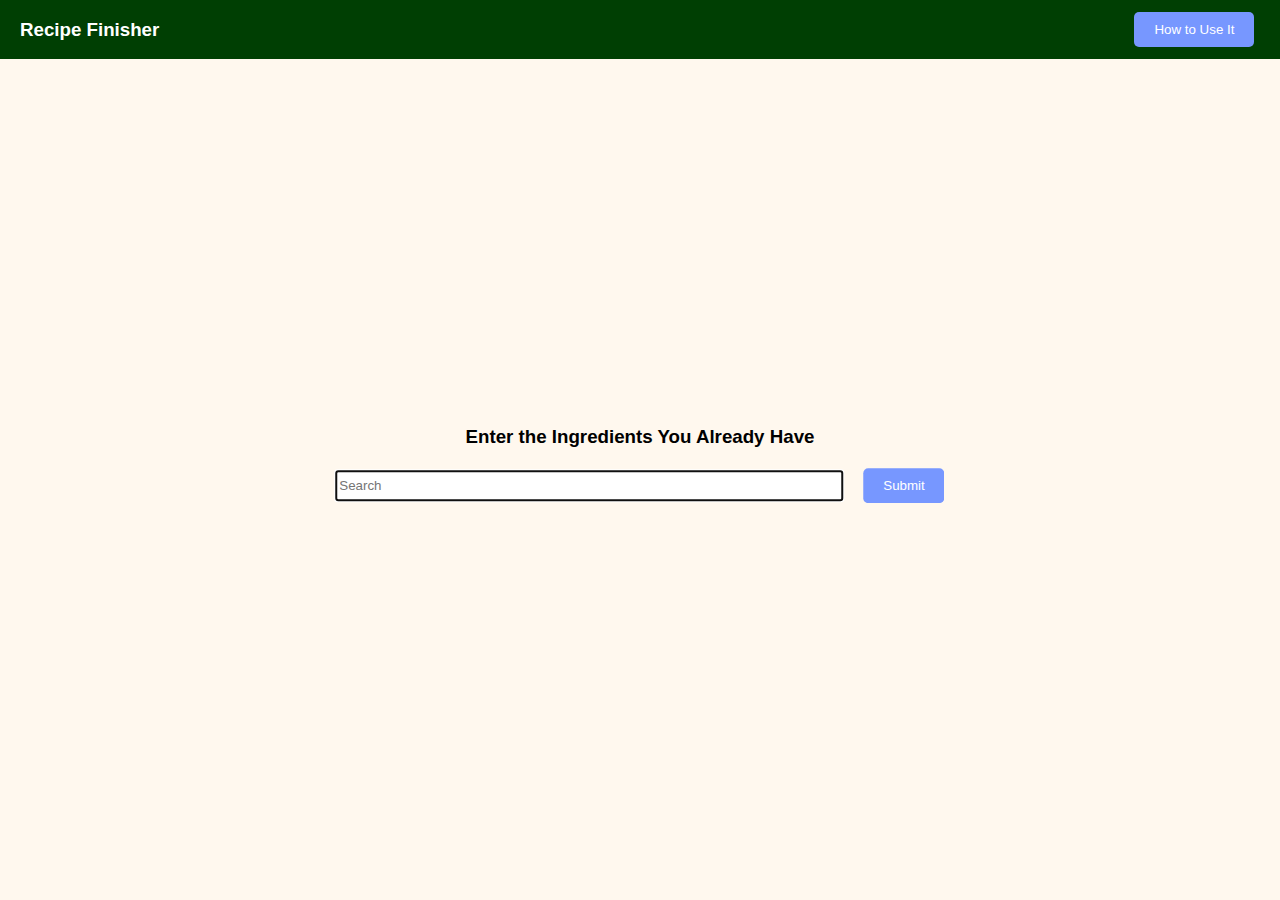
<file: index.html>
<!DOCTYPE html>
<html>
    <head>
        <meta charset="UTF-8">
        <title>Recipe Finisher</title>
        <link rel="stylesheet" href="style.css">
        <script src="app.js" defer></script>
    </head>
    <body>
        <nav>
            <div class="nav">
                <div class="topleft">
                    <h3>Recipe Finisher</h3>
                </div>
                <div class="topright">
                    <button class="usebtn">How to Use It</button>
                </div>
            </div>
        </nav>
        <div class="topnav">
            <h3>Enter the Ingredients You Already Have</h3>
            <div class="search-container">
                <input id="txtSearch" class="searchbox" type="text" placeholder="Search" autofocus/>
                <button class="submitbtn">Submit</button>
            </div>
        </div>        
        <div class="box-container"></div>
        <div class="no-results"></div>
        <button id="clearBtn">Clear</button>        
    </body>
</html>
</file>
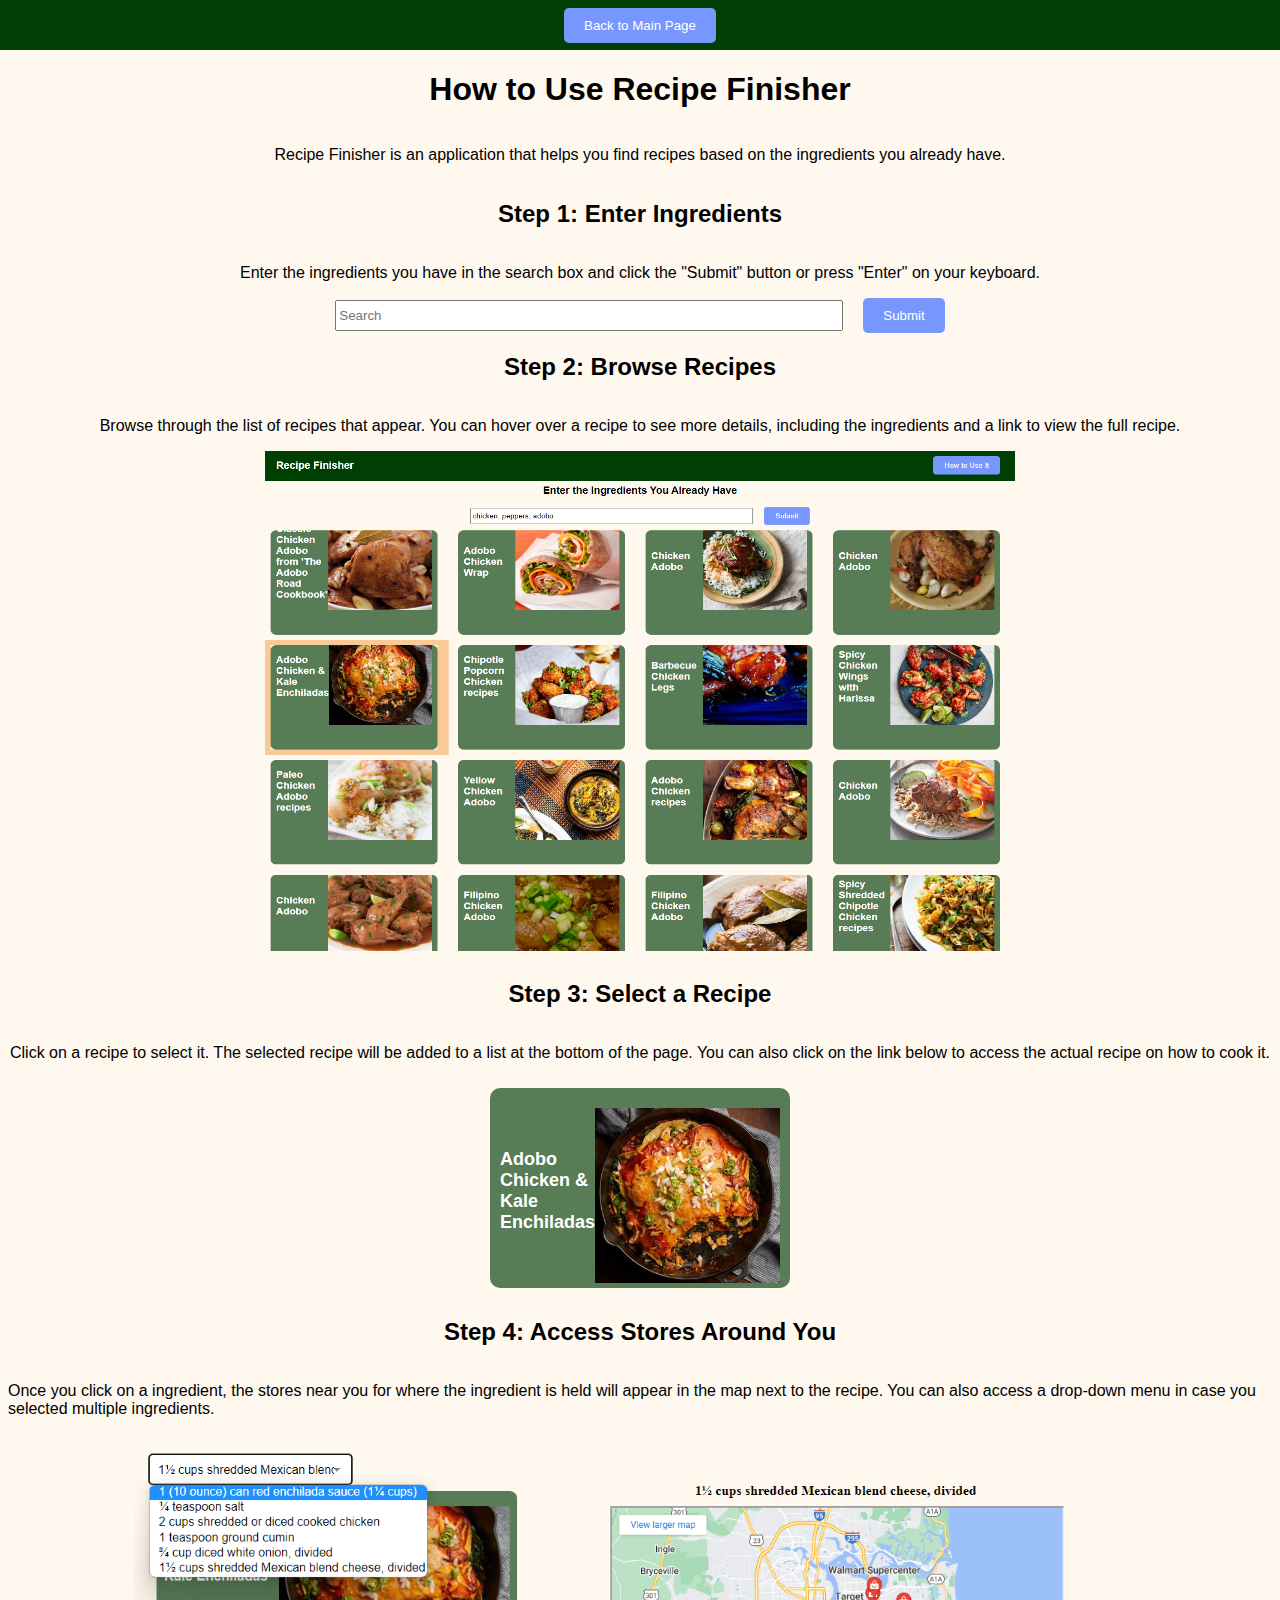
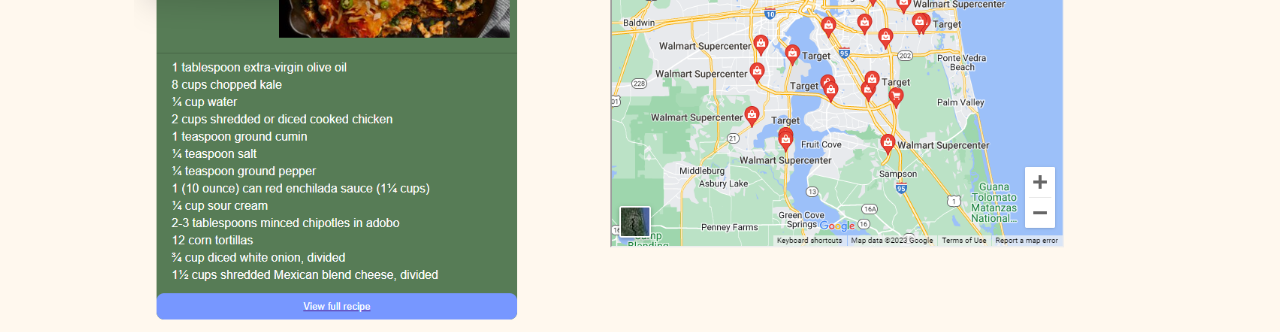
<file: how_to.html>
<!DOCTYPE html>
<html>
    <head>
        <meta charset="UTF-8">
        <title>How to Use Recipe Finisher</title>
        <link rel="stylesheet" href="how_to_style.css">
        <script src="how_to.js" defer></script>
    </head>
    <body>
        <nav>
            <button class="mainbtn">Back to Main Page</button>
        </nav>          
        <h1>How to Use Recipe Finisher</h1>
        <p>Recipe Finisher is an application that helps you find recipes based on the ingredients you already have.</p>
        <h2>Step 1: Enter Ingredients</h2>
        <p>Enter the ingredients you have in the search box and click the "Submit" button or press "Enter" on your keyboard.</p>
        <div class="search-container">
          <input class="searchbox" type="text" placeholder="Search">
          <button class="submitbtn">Submit</button>
        </div>
        <span id="message" style="display: none;">Recipe Grid Appears Below!</span>      
        <h2>Step 2: Browse Recipes</h2>
        <p>Browse through the list of recipes that appear. You can hover over a recipe to see more details, including the ingredients and a link to view the full recipe.</p>
        <img class="display_img" src="display_screenshot.png" alt="Display Screenshot">               
        <h2>Step 3: Select a Recipe</h2>
        <p>Click on a recipe to select it. The selected recipe will be added to a list at the bottom of the page. You can also click on the link below to access the actual recipe on how to cook it.</p>
        <div class="recipe-container">
            <div class="content">
              <div class="text">
                <h2>Adobo Chicken & Kale Enchiladas</h2>
              </div>
              <div class="image">
                <img src="chicken_adobo.jpg" alt="Image">
              </div>
            </div>
            <div class="divider"></div>
            <ol class="list">
                <li>1 tablespoon extra-virgin olive oil</li>
                </li>8 cups chopped kale</li>
                <li>¼ cup water</li>
                <li>2 cups shredded or diced cooked chicken</li>
                <li>1 teaspoon ground cumin</li>
                <li>¼ teaspoon salt</li>
                <li>¼ teaspoon ground pepper</li>
                <li>1 (10 ounce) can red enchilada sauce (1¼ cups)</li>
                <li>¼ cup sour cream</li>
                <li>2-3 tablespoons minced chipotles in adobo</li>
                <li>12 corn tortillas</li>
                <li>¾ cup diced white onion, divided</li>
                <li>1½ cups shredded Mexican blend cheese, divided</li>
            </ol>
            <a href="http://www.eatingwell.com/recipe/260921/adobo-chicken-kale-enchiladas/" target="_blank">
                <button class="view-recipe-button">View full recipe</button>
            </a>
          </div>      
        <h2>Step 4: Access Stores Around You</h2>
        <p>Once you click on a ingredient, the stores near you for where the ingredient is held will appear in the map next to the recipe. You can also access a drop-down menu in case you selected multiple ingredients.</p>
        <img src="display_screenshot_second.png" alt="Second Display Screenshot" height="80%" width="80%">
    </body>
</html>
</file>
<file: style.css>
body {
    background-color: rgb(255, 248, 238);
    margin: 0;
    margin-bottom: 43px;
}

.nav {
    background-color: rgb(0, 63, 3);
    display: flex;
    position: fixed;
    top: 0;
    width: 100%;
    z-index: 1;
}

.topleft {
    flex-grow: 1;
    margin-left: 20px;
    color: #ffffff;
    font-family: Arial, Helvetica, sans-serif;
}

img {
    width: 175px;
    height: 175px;
}

.topright {
    position: absolute;
    top: 10%;
    right: 2%;
}

.topnav h3 {
    margin-bottom: 20px;
    font-family: Arial, Helvetica, sans-serif;
    margin-top: 5%;
}

.search-container {
    display: flex;
    align-items: center;
}

.searchbox {
    height: 25px;
    align-items: center;
    justify-content: center;
    display: flex;
    margin-right: 20px;
    width: 500px;
}

.searchbox input[type="text"] {
    width: 500px;
    padding: 12px 20px;
    border: none;
    border-radius: 5px;
}

.usebtn {
    padding: 10px 20px;
    background-color: #7797ff;
    color: white;
    border: none;
    border-radius: 5px;
    cursor: pointer;
    margin-top: 5%;
}

.submitbtn {
    padding: 10px 20px;
    background-color: #7797ff;
    color: white;
    border: none;
    border-radius: 5px;
    cursor: pointer;
}

.submitbtn:hover {
    background-color: #5f85ff;
}

.searchbox input[type="text"]:focus {
    border-left-color: transparent;
    border-bottom-color: transparent;
}

.topnav {
    display: flex;
    flex-direction: column;
    align-items: center;
    justify-content: center;
    position: absolute;
    top: 50%;
    left: 50%;
    transform: translate(-50%, -50%);
}

.box {
    flex: 0 0 300px; /* Set the width of each box */
    margin: 10px;
    background-color: #749771;
    color: white;
}
  
  
.box:hover {
    width: 500px;
    height: 400px;
}
  
.content {
    display: flex;
    align-items: center;
    justify-content: center;
    height: 50%;
    padding: 10px;
}
  
.text {
    width: 50%;
    font-family: Arial, Helvetica, sans-serif;
}
  
.image {
    width: 100%;
    height: 175px;
    position: relative;
    margin-top: 10px;
    flex-grow: 1;
}
  
.image img {
    width: 100%;
    height: 100%;
    object-fit: cover;
}
  
.list {
    list-style-type: decimal;
    padding-left: 20px;
    margin: 10px 0;
    display: none;
    font-family: Arial, Helvetica, sans-serif;
}
  
.list li {
    margin-bottom: 5px;
}
  
.box:hover .list {
    display: block;
    margin-top: 20px;
}
  
.divider {
    width: 100%;
    height: 1px;
    background-color: #000;
    opacity: 0;
    margin-top: 10px;
    transition: opacity 0.3s ease;
}
  
.box:hover .divider {
    opacity: 0.2;
}

.text h2 {
    margin: 0;
    color: white;
    font-size: 18px;
}

.recipe-container {
    width: 300px;
    max-height: 200px;
    background-color: #577c56;
    margin: 10px;
    overflow: hidden;
    transition: all 0.4s ease;
    order: 0;
    margin-right: 20px;
    color: white;
}

@keyframes expandHeight {
    from {
      height: 200px;
    }
    to {
      height: auto;
    }
}

.recipe-container:hover {
    width: 500px;
    max-height: 1000px;
    max-width: calc(100% - 20px);
}


.list {
    list-style-type: none;
    padding-left: 20px;
    margin: 10px 0;
    display: none;
    overflow: auto;
}

.recipe-container:hover .list{
    display: block;
}

.box-container {
    display: grid !important;
    grid-template-columns: repeat(4, minmax(0, 1fr)) !important;
    grid-auto-rows: minmax(200px, auto) !important;
}

.cloned-recipe-container {
    margin-top: 250px;
    width: 500px;
    margin-left: auto;
    margin-right: auto;
}

.map-container {
    width: 600px;
    margin: 0 auto;
    text-align: center;
    margin-top: 20px;
}

.map-container p {
    font-size: 18px;
    font-weight: bold;
    margin-bottom: 10px;
}

.slow-transition {
    transition-duration: 1.25s;
}

.hidden-link {
    visibility: hidden;
    height: 0;
    padding: 0;
    margin: 0;
}

.recipe-container:hover .hidden-link {
    display: block;
}

.view-recipe-button {
    width: 100%;
    padding: 10px;
    background-color: #7797ff;
    color: white;
    border: none;
    cursor: pointer;
}

.view-recipe-button:hover {
    background-color: #d6e0ffe8;
}

.view-recipe-button a {
    color: white;
    text-decoration: none;
}

.view-recipe-button {
    display: none;
}

.recipe-container:hover .view-recipe-button {
    display: block;
}

.view-recipe-button a {
    text-decoration: none !important;
}

.no-underline {
    text-decoration: none !important;
}

#clearBtn {
    padding: 10px;
    background-color: #7797ff;
    color: white;
    border: none;
    cursor: pointer;
}

#clearBtn:hover {
    background-color: #d6e0ffe8;
}

#clearBtn {
    display: none;
    margin-top: 20px;
    margin-left: 20px;
}

.recipe-container, button {
    border-radius: 10px;
}

select {
    padding: 8px 24px 8px 12px;
    border: none;
    border-radius: 5px;
    font-size: 16px;
    appearance: none;
    background-color: #ffffff;
    background-image: url('data:image/svg+xml;utf8,<svg fill="gray" height="24" viewBox="0 0 24 24" width="24" xmlns="http://www.w3.org/2000/svg"><path d="M7 10l5 5 5-5z"/><path d="M0 0h24v24H0z" fill="none"/></svg>');
    background-repeat: no-repeat;
    background-position: right 8px center;
}

.no-results {
    font-family: Arial, Helvetica, sans-serif;
    position: absolute;
    top: 50%;
    left: 50%;
    transform: translate(-50%, -50%);
    text-align: center;
    font-weight: bold;
}
</file>
<file: how_to_style.css>
body {
    display: flex;
    flex-direction: column;
    align-items: center;
    background-color: rgb(255, 248, 238);
    margin-top: 50px;
}

nav {
    position: fixed;
    top: 0;
    left: 0;
    width: 100%;
    height: 50px;
    background-color: rgb(0, 63, 3);
    display: flex;
    align-items: center;
    justify-content: center;
}
  
nav a {
    text-decoration: none;
}

.view-recipe-button {
    width: 100%;
    padding: 10px;
    background-color: #7797ff;
    color: white;
    border: none;
    cursor: pointer;
}

.view-recipe-button a {
    color: white;
    text-decoration: none;
}

.view-recipe-button {
    display: none;
}

.recipe-container {
    width: 300px;
    max-height: 200px;
    background-color: #577c56;
    margin: 10px;
    overflow: hidden;
    transition: all 0.4s ease;
    border-radius: 10px;
}
  
.recipe-container:hover {
    width: 500px;
    max-height: 1000px;
}
  
.list {
    list-style-type: none;
    padding-left: 20px;
    margin: 10px 0;
    display: none;
    font-family: Arial, Helvetica, sans-serif;
    color: white;
}
  
.recipe-container:hover .list {
    display: block;
}
  
.recipe-container:hover .list {
    display: block;
    max-height: 500px;
}  

.recipe-container:hover .view-recipe-button {
    display: block;
}

.view-recipe-button a {
    text-decoration: none !important;
}

.content {
    display: flex;
    align-items: center;
    justify-content: center;
    height: 50%;
    padding: 10px;
}

.text {
    width: 50%;
}
  
.text h2 {
    margin: 0;
    color: #ffffff;
    font-size: 18px;
}
  
.image {
    width: 100%;
    height: 175px;
    margin-top: 10px;
    flex-grow: 1;
}
  
.image img {
    width: 100%;
    height: 100%;
    object-fit: cover;
}

.divider {
    width: 100%;
    height: 1px;
    background-color: #000;
    margin-top: 10px;
    transition: opacity 0.3s ease;
}

.display_img {
    width: 750px;
    height: 500px;
    padding-bottom: 10px;
}

.search-container {
    display: flex;
    align-items: center;
}

.searchbox {
    height: 25px;
    align-items: center;
    justify-content: center;
    display: flex;
    margin-right: 20px;
    width: 500px;
}

.searchbox {
    height: 25px;
    align-items: center;
    justify-content: center;
    display: flex;
    margin-right: 20px;
}

.searchbox input[type="text"] {
    width: 500px;
    padding: 12px 20px;
    border: none;
    border-radius: 5px;
}

.submitbtn {
    padding: 10px 20px;
    background-color: #7797ff;
    color: white;
    border: none;
    border-radius: 5px;
    cursor: pointer;
}

.submitbtn:hover {
    background-color: #5f85ff;
}

.searchbox input[type="text"]:focus {
    border-left-color: transparent;
    border-bottom-color: transparent;
}

.mainbtn {
    padding: 10px 20px;
    background-color: #7797ff;
    color: white;
    border: none;
    border-radius: 5px;
    cursor: pointer;
}

h1, h2, p{
    font-family: 'Inter', sans-serif, 'Noto Sans';
}
</file>
